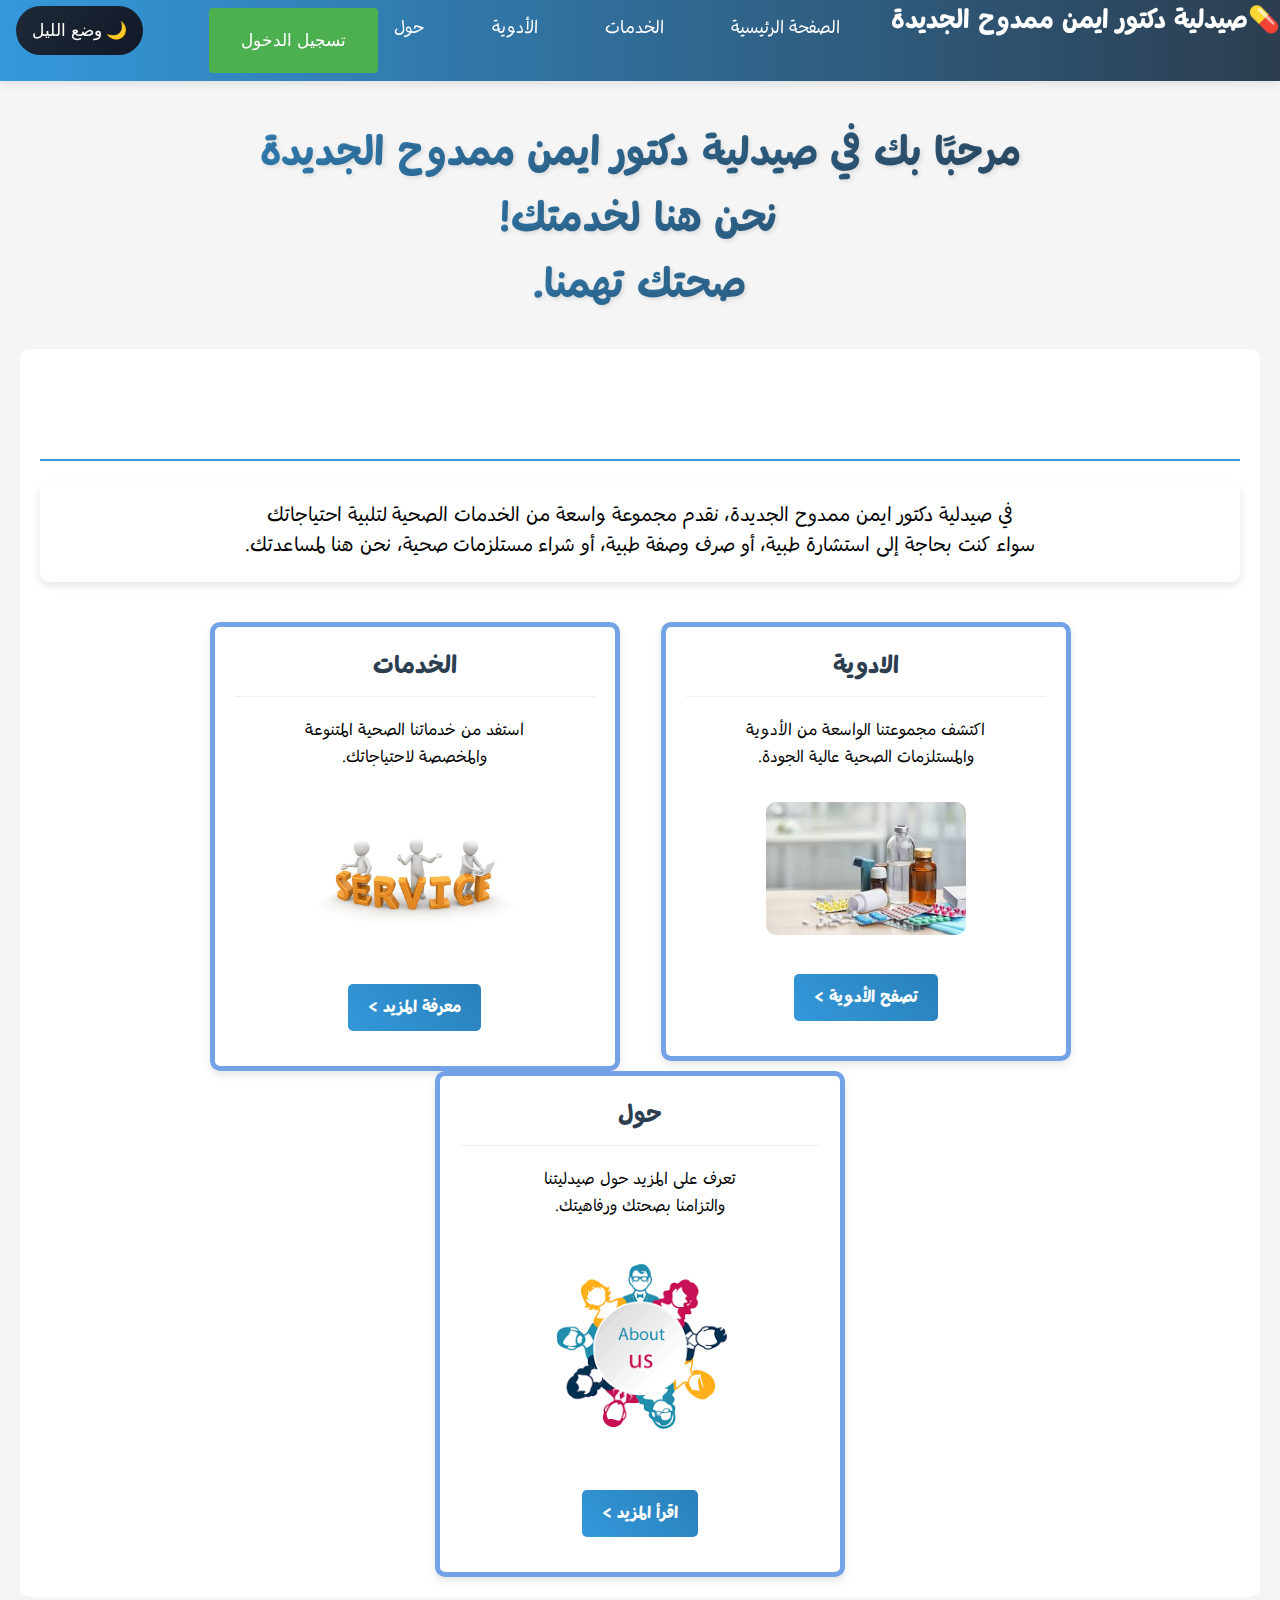
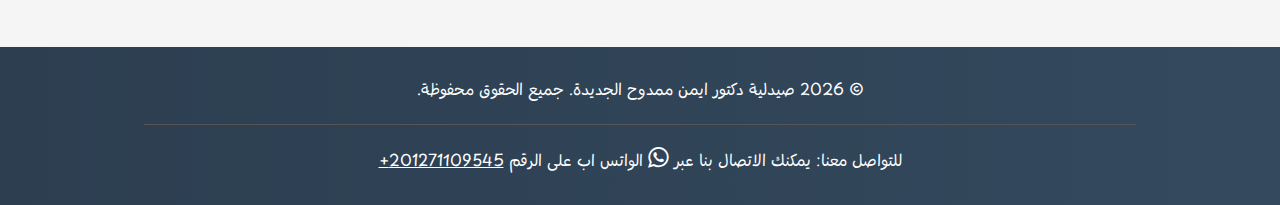
<file: index.html>
<!DOCTYPE html>
<html dir="rtl" lang="ar">
<head>
    <link rel="preconnect" href="https://fonts.googleapis.com">
    <link rel="preconnect" href="https://fonts.gstatic.com" crossorigin>
    <link href="https://fonts.googleapis.com/css2?family=Playpen+Sans+Arabic:wght@100..800&display=swap" rel="stylesheet">
    <link rel="stylesheet" href="https://cdnjs.cloudflare.com/ajax/libs/font-awesome/4.7.0/css/font-awesome.min.css">
    <meta charset="UTF-8">
    <meta name="viewport" content="width=device-width, initial-scale=1.0">
    <title>صيدلية ايمن ممدوح - الصفحة الرئيسية</title>
    <link rel="stylesheet" href="index-style.css">
    <style>
        body {
            font-family: 'Playpen Sans Arabic', cursive;
            margin: 0;
            padding: 0;
            background-color: #f5f5f5;
            color: #333;
        }
        
        ul {
            list-style-type: none;
            margin: 0;
            padding: 0;
            overflow: hidden;
            background: linear-gradient(90deg, #3498db, #2c3e50);
            position: sticky;
            top: 0;
            z-index: 100;
            box-shadow: 0 2px 10px rgba(0,0,0,0.1);
        }

        li {
            float: right;
        }

        li a, .Theme-Toggle-Button, .Cart-Button, .Login-Button {
            display: block;
            color: white;
            text-align: center;
            padding: 14px 16px;
            text-decoration: none;
            font-size: 17px;
        }

        li a:hover, .Theme-Toggle-Button:hover {
            background-color: rgba(255, 255, 255, 0.1);
        }

        .logo {
            font-size: 1.5em;
            color: white;
            margin: 0;
        }

        .logo-link {
            padding: 0 !important;
        }

        .Menu {
            transition: background-color 0.3s;
            padding: 14px 16px;
            display: block;
            color: white;
            text-decoration: none;
            font-size: 17px;
        }

        .Menu:hover {
            background-color: rgba(255, 255, 255, 0.2);
        }

        .Theme-Toggle-Item {
            margin-right: auto;
        }

        .Theme-Toggle-Button {
            background-color: transparent;
            border: none;
            color: white;
            font-size: 17px;
            cursor: pointer;
            padding: 14px 16px;
        }

        .Cart-Button {
            background-color: transparent;
            border: none;
            color: white;
            font-size: 17px;
            cursor: pointer;
            position: relative;
            padding: 14px 16px;
        }

        .Login-Button {
            background-color: #4CAF50;
            border: none;
            border-radius: 4px;
            margin: 8px 0;
            padding: 8px 16px;
        }

        .Login {
            color: white;
        }
        
        .Header {
            text-align: center;
            font-size: 2.5em;
            margin: 40px 20px 30px;
            color: #2c3e50;
            text-shadow: 2px 2px 4px rgba(0,0,0,0.1);
            background: linear-gradient(45deg, #3498db, #2c3e50);
            -webkit-background-clip: text;
            -webkit-text-fill-color: transparent;
            background-clip: text;
        }
        
        .Section {
            max-width: 1200px;
            margin: 0 auto;
            padding: 20px;
        }
        
        .Section-Header {
            font-size: 2em;
            text-align: center;
            margin-bottom: 20px;
            color: #2c3e50;
            border-bottom: 2px solid #3498db;
            padding-bottom: 10px;
        }
        
        .Section-Paragraph {
            text-align: center;
            font-size: 1.2em;
            margin-bottom: 40px;
            color: #34495e;
            line-height: 1.6;
            background: white;
            padding: 20px;
            border-radius: 10px;
            box-shadow: 0 4px 8px rgba(0,0,0,0.1);
        }
        
        .Section-Container1, .Section-Container2, .Section-Container3 {
            display: inline-block;
            width: 30%;
            margin: 0 1.5%;
            padding: 20px;
            text-align: center;
            vertical-align: top;
            background: white;
            border-radius: 10px;
            box-shadow: 0 4px 8px rgba(0,0,0,0.1);
            transition: transform 0.3s, box-shadow 0.3s;
        }
        
        .Section-Container1:hover, .Section-Container2:hover, .Section-Container3:hover {
            transform: translateY(-5px);
            box-shadow: 0 8px 16px rgba(0,0,0,0.2);
        }
        
        .Section-Container1 h2, .Section-Container2 h2, .Section-Container3 h2 {
            color: #2c3e50;
            margin-top: 0;
            border-bottom: 1px solid #eee;
            padding-bottom: 10px;
        }
        
        .Section-Image {
            width: 100%;
            max-width: 200px;
            height: auto;
            border-radius: 10px;
            margin: 15px 0;
        }
        
        .More {
            display: inline-block;
            padding: 10px 20px;
            background: linear-gradient(45deg, #3498db, #2980b9);
            color: white;
            text-decoration: none;
            border-radius: 5px;
            margin-top: 15px;
            transition: all 0.3s;
            border: none;
            font-weight: bold;
        }
        
        .More:hover {
            background: linear-gradient(45deg, #2980b9, #3498db);
            transform: scale(1.05);
        }
        
        .Footer {
            background: linear-gradient(90deg, #2c3e50, #34495e);
            color: white;
            text-align: center;
            padding: 30px 20px;
            margin-top: 50px;
        }
        
        .Footer hr {
            border: 0;
            border-top: 1px solid #555;
            margin: 20px auto;
            width: 80%;
        }
        
        .user-section-content {
            display: flex;
            align-items: center;
        }
        
        @media (max-width: 768px) {
            .Section-Container1, .Section-Container2, .Section-Container3 {
                display: block;
                width: 90%;
                margin: 20px auto;
            }
            
            .Header {
                font-size: 1.8em;
            }
            
            ul {
                position: relative;
            }
            
            li {
                float: none;
            }
            
            .Menu, .Theme-Toggle-Button, .Cart-Button, .Login-Button {
                text-align: right;
            }
        }
    </style>
</head>
<body>
  <!-- Auto-start server once and redirect to localhost -->
  <script>
    // Function to start the backend server (runs only once ever)
    function startBackendServerOnce() {
      // Check if we're already on localhost:3000
      if (window.location.hostname === 'localhost' && window.location.port === '3000') {
        // We're already on the server, no need to redirect
        return;
      }
      
      // Check if server has already been started
      if (localStorage.getItem('serverStartedEver')) {
        console.log('Server already started previously');
        // Just redirect to localhost (server already running)
        window.location.href = 'http://localhost:3000';
        return;
      }
      
      try {
        // MARK SERVER AS STARTED IMMEDIATELY (BEFORE ATTEMPTING START)
        // This ensures that even if server startup fails, it won't retry
        localStorage.setItem('serverStartedEver', 'true');
        
        // Note: Server.bat does not exist in this project, so this functionality is disabled
        // In a real deployment, this would start the server properly
        console.log('Server startup functionality would go here');
        
        // Server startup functionality is handled externally
        // This code would be used in a deployment scenario
        console.log('Server startup would happen here');
        
        console.log('Backend server started once');
        
        // Redirect to localhost after server starts
        setTimeout(function() {
          window.location.href = 'http://localhost:3000';
        }, 2000);
        
      } catch (error) {
        console.error('Failed to start backend server:', error);
        // DO NOT REMOVE THE FLAG - server was attempted to start once
        // Still redirect to localhost
        window.location.href = 'http://localhost:3000';
      }
    }
    
    // Reset server start flag (call this if you want to restart the server process)
    window.resetServerStart = function() {
      localStorage.removeItem('serverStartedEver');
      console.log('Server start flag reset. Refresh page to restart server.');
    };
    
    // Start server once and redirect when page loads
    window.addEventListener('load', function() {
      // Only run if we're not already on the server
      if (!(window.location.hostname === 'localhost' && window.location.port === '3000')) {
        startBackendServerOnce();
      }
    });
  </script>
  <!-- Navigation Menu -->
<ul>
  <li>
    <a href="index.html" class="logo-link">
      <h3 class="logo">
        💊صيدلية دكتور ايمن ممدوح الجديدة
      </h3>
    </a>
  </li>
  <li>
    <a href="index.html" class="Menu">
        الصفحة الرئيسية
    </a>
  </li>
  <li>
    <a href="services.html" class="Menu">
        الخدمات
    </a>
  </li>
  <li>
    <a href="medicine.html" class="Menu">
        الأدوية
    </a>
  </li>
  <li>
    <a href="about.html" class="Menu">
        حول
    </a>
  </li>
  <!-- Dark / Light Mode Toggle -->
  <li class="Theme-Toggle-Item">
    <button id="themeToggle" class="Theme-Toggle-Button" aria-label="تغيير وضع الموقع">
      🌙 وضع الليل
    </button>
  </li>
  <!-- User Profile/Notification/Admin Links -->
  <li id="userSection">
    <div class="user-section-content">
      <span id="userNameDisplay"></span>
      <button id="notificationLink" style="margin-right: 10px; padding: 5px 10px; background-color: #ff9800; color: white; border: none; border-radius: 4px; cursor: pointer; display: none;">
        <i class="fa fa-bell"></i>
        إشعارات
      </button>
      <button id="adminLink" style="margin-right: 10px; padding: 5px 10px; background-color: #2196F3; color: white; border: none; border-radius: 4px; cursor: pointer; display: none;">الإدارة</button>
      <button id="logoutBtn" style="margin-right: 10px; padding: 5px 10px; background-color: #f44336; color: white; border: none; border-radius: 4px; cursor: pointer; display: none;">تسجيل خروج</button>
    </div>
  </li>
  <!-- Login Button (shown when not logged in) -->
  <li id="loginButton" style="display: block;">
    <button class="Login-Button">
      <a class="Login" href="login.html">
        تسجيل الدخول
      </a>
    </button>
  </li>
</ul>

<script>
  // Check login status and update UI accordingly
  function checkLoginStatus() {
    const user = JSON.parse(localStorage.getItem('user') || 'null');
    
    if (user) {
      // User is logged in
      document.getElementById('userNameDisplay').textContent = `مرحباً، ${user.username}`;
      document.getElementById('logoutBtn').style.display = 'block';
      document.getElementById('notificationLink').style.display = 'block';
      document.getElementById('loginButton').style.display = 'none';
      
      // Show admin link if user is admin
      if (user.role === 'admin') {
        document.getElementById('adminLink').style.display = 'block';
      }
    } else {
      // User is not logged in
      document.getElementById('logoutBtn').style.display = 'none';
      document.getElementById('notificationLink').style.display = 'none';
      document.getElementById('adminLink').style.display = 'none';
      document.getElementById('loginButton').style.display = 'block';
    }
  }

  // Logout function
  function logout() {
    localStorage.removeItem('user');
    localStorage.removeItem('cart');
    window.location.href = 'login.html';
  }

  // Add event listeners
  document.addEventListener('DOMContentLoaded', function() {
    checkLoginStatus();
    
    document.getElementById('logoutBtn').addEventListener('click', logout);
    document.getElementById('adminLink').addEventListener('click', function() {
      window.location.href = 'admin.html';
    });
    document.getElementById('notificationLink').addEventListener('click', function() {
      window.location.href = 'notification.html';
    });
  });
</script>
  <!-- Header -->
<h1 class="Header">
    مرحبًا بك في صيدلية دكتور ايمن ممدوح الجديدة
  <br>
    نحن هنا لخدمتك!
  <br>
    صحتك تهمنا.
</h1>
  <!-- Section -->
<div class="Section">
    <h2 class="Section-Header">
        خدماتنا
    </h2>
    <p class="Section-Paragraph">
        في صيدلية دكتور ايمن ممدوح الجديدة، نقدم مجموعة واسعة من الخدمات الصحية لتلبية احتياجاتك
        <br>
        سواء كنت بحاجة إلى استشارة طبية، أو صرف وصفة طبية، أو شراء مستلزمات صحية، نحن هنا لمساعدتك.
    </p>
    <div class="Section-Container1">
      <h2>
        الادوية
      </h2>
      <p>
        اكتشف مجموعتنا الواسعة من الأدوية
        <br>
        والمستلزمات الصحية عالية الجودة.
      </p>
      <img src="images.jfif" alt="Medicines" class="Section-Image">
      <br>
      <a href="medicine.html" class="More">
       تصفح الأدوية >
      </a>
    </div>
    <div class="Section-Container2">
      <h2>
        الخدمات
      </h2>
      <p>
        استفد من خدماتنا الصحية المتنوعة
        <br>
        والمخصصة لاحتياجاتك.
      </p>
      <img src="service-1019821_640.jpg" alt="Services" class="Section-Image">
      <br>
      <a href="services.html" class="More">
      معرفة المزيد >
      </a>
      </div>
      <div class="Section-Container3">
      <h2>
        حول
      </h2>  
      <p>
        تعرف على المزيد حول صيدليتنا
        <br>
        والتزامنا بصحتك ورفاهيتك.
      </p>
      <img src="images.png" alt="About" class="Section-Image">
      <br>
      <a href="about.html" class="More">
      اقرأ المزيد >
      </a>
    </div>
</div>
  <!-- Footer -->
<footer class="Footer">
    &copy; 2026 صيدلية دكتور ايمن ممدوح الجديدة. جميع الحقوق محفوظة.
    <hr>
    للتواصل معنا: يمكنك الاتصال بنا عبر <snap><i style="font-size:24px" class="fa">&#xf232;</i></snap> الواتس اب على الرقم <a style="color : white;" href="https://wa.me/+201271109545">201271109545+</a>
</footer>
    <script>
        // Show religious message only once per visit
        if (!localStorage.getItem('religionAlertShown')) {
            alert('صلي على سيدنا محمد');
            localStorage.setItem('religionAlertShown', 'true');
        }
    </script>
    <script src="script.js"></script>
</body>
</html>
</file>
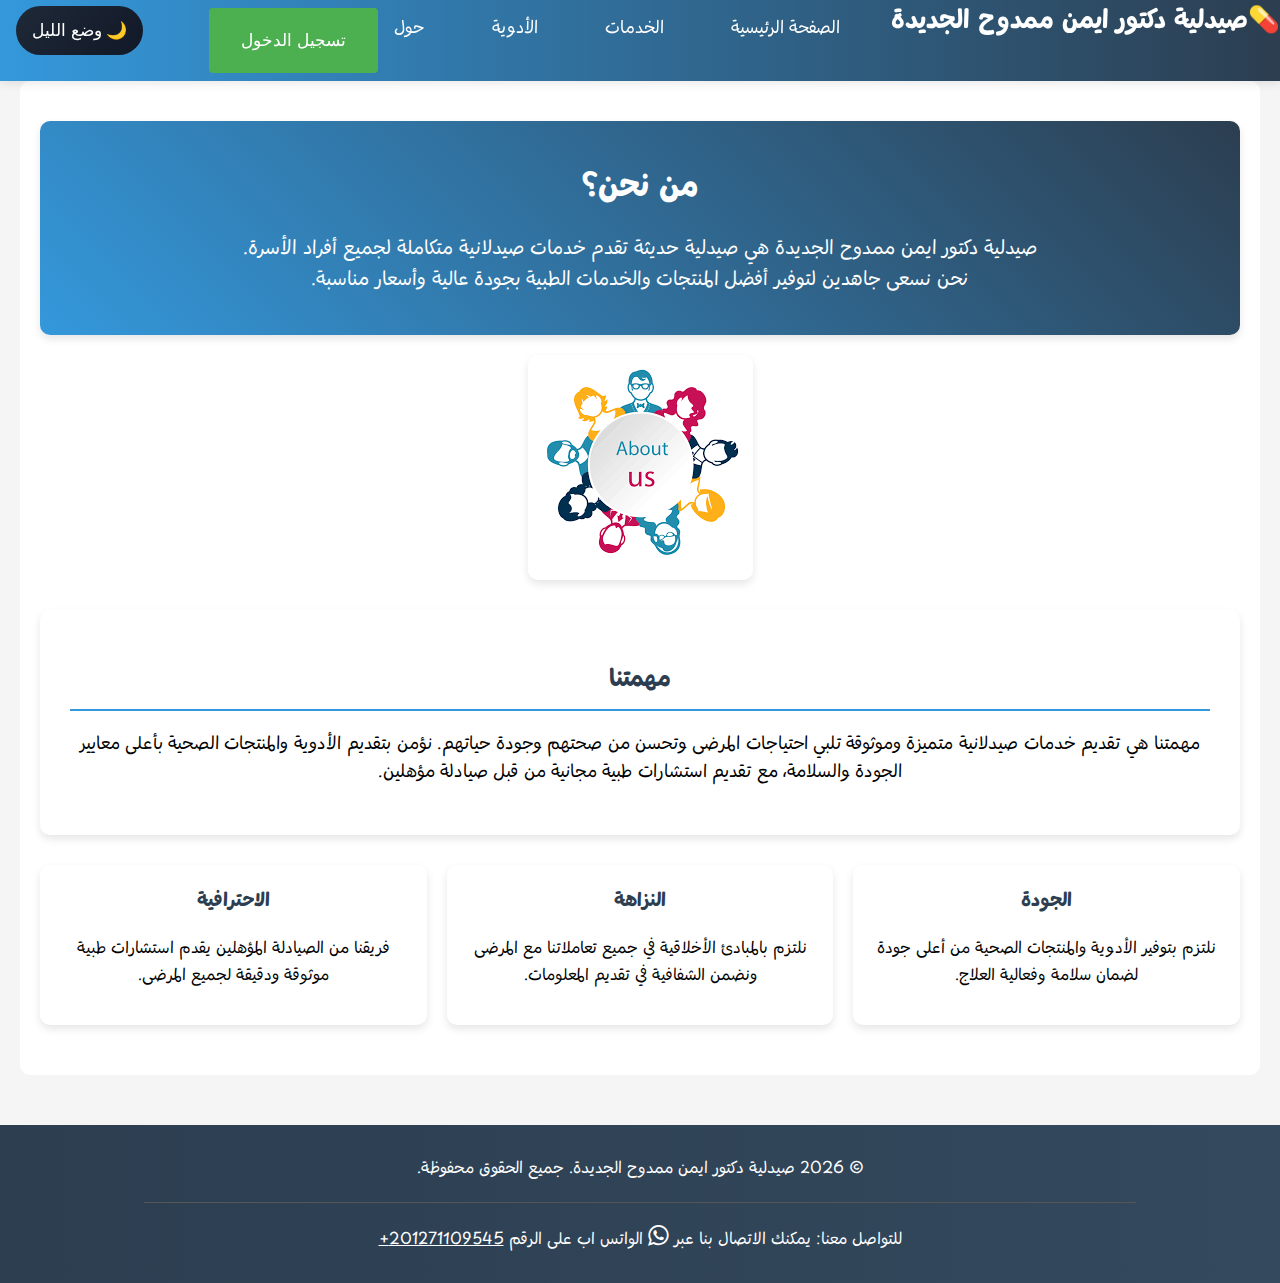
<file: about.html>
<!DOCTYPE html>
<html dir="rtl" lang="ar">
<head>
    <link rel="preconnect" href="https://fonts.googleapis.com">
    <link rel="preconnect" href="https://fonts.gstatic.com" crossorigin>
    <link href="https://fonts.googleapis.com/css2?family=Playpen+Sans+Arabic:wght@100..800&display=swap" rel="stylesheet">
    <link rel="stylesheet" href="https://cdnjs.cloudflare.com/ajax/libs/font-awesome/4.7.0/css/font-awesome.min.css">
    <meta charset="UTF-8">
    <meta name="viewport" content="width=device-width, initial-scale=1.0">
    <title>صيدلية ايمن ممدوح - حول</title>
    <link rel="stylesheet" href="about-style.css">
    <style>
        body {
            font-family: 'Playpen Sans Arabic', cursive;
            margin: 0;
            padding: 0;
            background-color: #f5f5f5;
            color: #333;
        }
        
        ul {
            list-style-type: none;
            margin: 0;
            padding: 0;
            overflow: hidden;
            background: linear-gradient(90deg, #3498db, #2c3e50);
            position: sticky;
            top: 0;
            z-index: 100;
            box-shadow: 0 2px 10px rgba(0,0,0,0.1);
        }

        li {
            float: right;
        }

        li a, .Theme-Toggle-Button, .Cart-Button, .Login-Button {
            display: block;
            color: white;
            text-align: center;
            padding: 14px 16px;
            text-decoration: none;
            font-size: 17px;
        }

        li a:hover, .Theme-Toggle-Button:hover {
            background-color: rgba(255, 255, 255, 0.1);
        }

        .logo {
            font-size: 1.5em;
            color: white;
            margin: 0;
        }

        .logo-link {
            padding: 0 !important;
        }

        .Menu {
            transition: background-color 0.3s;
            padding: 14px 16px;
            display: block;
            color: white;
            text-decoration: none;
            font-size: 17px;
        }

        .Menu:hover {
            background-color: rgba(255, 255, 255, 0.2);
        }

        .Theme-Toggle-Item {
            margin-right: auto;
        }

        .Theme-Toggle-Button {
            background-color: transparent;
            border: none;
            color: white;
            font-size: 17px;
            cursor: pointer;
            padding: 14px 16px;
        }

        .Cart-Button {
            background-color: transparent;
            border: none;
            color: white;
            font-size: 17px;
            cursor: pointer;
            position: relative;
            padding: 14px 16px;
        }

        .Login-Button {
            background-color: #4CAF50;
            border: none;
            border-radius: 4px;
            margin: 8px 0;
            padding: 8px 16px;
        }

        .Login {
            color: white;
        }
        
        .Section {
            max-width: 1200px;
            margin: 0 auto;
            padding: 20px;
            text-align: center;
        }
        
        .BG {
            background: linear-gradient(45deg, #3498db, #2c3e50);
            padding: 40px 20px;
            border-radius: 10px;
            margin: 20px 0;
            color: white;
            box-shadow: 0 4px 8px rgba(0,0,0,0.1);
        }
        
        .BG h2 {
            font-size: 2em;
            margin: 0 0 20px 0;
            color: white;
        }
        
        .BG p {
            font-size: 1.2em;
            line-height: 1.6;
            max-width: 800px;
            margin: 0 auto;
        }
        
        .About-Image {
            display: block;
            margin: 20px auto;
            border-radius: 10px;
            box-shadow: 0 4px 8px rgba(0,0,0,0.1);
            max-width: 100%;
            height: auto;
        }
        
        .Mission {
            background: white;
            padding: 30px;
            border-radius: 10px;
            margin: 30px 0;
            box-shadow: 0 4px 8px rgba(0,0,0,0.1);
        }
        
        .Mission h2 {
            color: #2c3e50;
            border-bottom: 2px solid #3498db;
            padding-bottom: 10px;
            margin-bottom: 20px;
        }
        
        .Mission p {
            font-size: 1.1em;
            line-height: 1.6;
            text-align: center;
        }
        
        .Values {
            display: grid;
            grid-template-columns: repeat(auto-fit, minmax(300px, 1fr));
            gap: 20px;
            margin: 30px 0;
        }
        
        .Value-Item {
            background: white;
            padding: 20px;
            border-radius: 10px;
            box-shadow: 0 4px 8px rgba(0,0,0,0.1);
            transition: transform 0.3s, box-shadow 0.3s;
        }
        
        .Value-Item:hover {
            transform: translateY(-5px);
            box-shadow: 0 8px 16px rgba(0,0,0,0.2);
        }
        
        .Value-Item h3 {
            color: #2c3e50;
            margin-top: 0;
        }
        
        .Footer {
            background: linear-gradient(90deg, #2c3e50, #34495e);
            color: white;
            text-align: center;
            padding: 30px 20px;
            margin-top: 50px;
        }
        
        .Footer hr {
            border: 0;
            border-top: 1px solid #555;
            margin: 20px auto;
            width: 80%;
        }
        
        .user-section-content {
            display: flex;
            align-items: center;
        }
        
        @media (max-width: 768px) {
            ul {
                position: relative;
            }
            
            li {
                float: none;
            }
            
            .Menu, .Theme-Toggle-Button, .Cart-Button, .Login-Button {
                text-align: right;
            }
            
            .Values {
                grid-template-columns: 1fr;
            }
        }
    </style>
</head>
<body>
    <!-- Navigation Menu -->
<ul>
  <li>
    <a href="index.html" class="logo-link">
      <h3 class="logo">
💊صيدلية دكتور ايمن ممدوح الجديدة        
      </h3>
    </a>
  </li>
  <li>
    <a href="index.html" class="Menu">
        الصفحة الرئيسية
    </a>
  </li>
  <li>
    <a href="services.html" class="Menu">
        الخدمات
    </a>
  </li>
  <li>
    <a href="medicine.html" class="Menu">
        الأدوية
    </a>
  </li>
  <li>
    <a href="about.html" class="Menu">
        حول
    </a>
  </li>
  <!-- Dark / Light Mode Toggle -->
  <li class="Theme-Toggle-Item">
    <button id="themeToggle" class="Theme-Toggle-Button" aria-label="تغيير وضع الموقع">
      🌙 وضع الليل
    </button>
  </li>
  <!-- User Profile/Notification/Admin Links -->
  <li id="userSection">
    <div class="user-section-content">
      <span id="userNameDisplay"></span>
      <button id="notificationLink" style="margin-right: 10px; padding: 5px 10px; background-color: #ff9800; color: white; border: none; border-radius: 4px; cursor: pointer; display: none;">
        <i class="fa fa-bell"></i>
        إشعارات
      </button>
      <button id="adminLink" style="margin-right: 10px; padding: 5px 10px; background-color: #2196F3; color: white; border: none; border-radius: 4px; cursor: pointer; display: none;">الإدارة</button>
      <button id="logoutBtn" style="margin-right: 10px; padding: 5px 10px; background-color: #f44336; color: white; border: none; border-radius: 4px; cursor: pointer; display: none;">تسجيل خروج</button>
    </div>
  </li>
  <!-- Login Button (shown when not logged in) -->
  <li id="loginButton" style="display: block;">
    <button class="Login-Button">
      <a class="Login" href="login.html">
        تسجيل الدخول
      </a>
    </button>
  </li>
</ul>

<script>
  // Check login status and update UI accordingly
  function checkLoginStatus() {
    const user = JSON.parse(localStorage.getItem('user') || 'null');
    
    if (user) {
      // User is logged in
      document.getElementById('userNameDisplay').textContent = `مرحباً، ${user.username}`;
      document.getElementById('logoutBtn').style.display = 'block';
      document.getElementById('notificationLink').style.display = 'block';
      document.getElementById('loginButton').style.display = 'none';
      
      // Show admin link if user is admin
      if (user.role === 'admin') {
        document.getElementById('adminLink').style.display = 'block';
      }
    } else {
      // User is not logged in
      document.getElementById('logoutBtn').style.display = 'none';
      document.getElementById('notificationLink').style.display = 'none';
      document.getElementById('adminLink').style.display = 'none';
      document.getElementById('loginButton').style.display = 'block';
    }
  }

  // Logout function
  function logout() {
    localStorage.removeItem('user');
    localStorage.removeItem('cart');
    window.location.href = 'login.html';
  }

  // Add event listeners
  document.addEventListener('DOMContentLoaded', function() {
    checkLoginStatus();
    
    document.getElementById('logoutBtn').addEventListener('click', logout);
    document.getElementById('adminLink').addEventListener('click', function() {
      window.location.href = 'admin.html';
    });
    document.getElementById('notificationLink').addEventListener('click', function() {
      window.location.href = 'notification.html';
    });
  });
</script>
  <!-- Section -->
<div class="Section">
  <div class="BG">
    <h2>من نحن؟</h2>
    <p>
        صيدلية دكتور ايمن ممدوح الجديدة هي صيدلية حديثة تقدم خدمات صيدلانية متكاملة لجميع أفراد الأسرة. 
        نحن نسعى جاهدين لتوفير أفضل المنتجات والخدمات الطبية بجودة عالية وأسعار مناسبة.
    </p>
  </div>
  <img src="images.png" alt="من نحن" class="About-Image" style="max-width: 100%; height: auto;">
  
  <div class="Mission">
    <h2>مهمتنا</h2>
    <p>
        مهمتنا هي تقديم خدمات صيدلانية متميزة وموثوقة تلبي احتياجات المرضى وتحسن من صحتهم وجودة حياتهم. 
        نؤمن بتقديم الأدوية والمنتجات الصحية بأعلى معايير الجودة والسلامة، مع تقديم استشارات طبية مجانية من قبل صيادلة مؤهلين.
    </p>
  </div>
  
  <div class="Values">
    <div class="Value-Item">
      <h3>الجودة</h3>
      <p>
          نلتزم بتوفير الأدوية والمنتجات الصحية من أعلى جودة لضمان سلامة وفعالية العلاج.
      </p>
    </div>
    <div class="Value-Item">
      <h3>النزاهة</h3>
      <p>
          نلتزم بالمبادئ الأخلاقية في جميع تعاملاتنا مع المرضى ونضمن الشفافية في تقديم المعلومات.
      </p>
    </div>
    <div class="Value-Item">
      <h3>الاحترافية</h3>
      <p>
          فريقنا من الصيادلة المؤهلين يقدم استشارات طبية موثوقة ودقيقة لجميع المرضى.
      </p>
    </div>
  </div>
</div>
  <!-- Footer -->
<footer class="Footer">
    &copy; 2026 صيدلية دكتور ايمن ممدوح الجديدة. جميع الحقوق محفوظة.
    <hr>
    للتواصل معنا: يمكنك الاتصال بنا عبر <snap><i style="font-size:24px" class="fa">&#xf232;</i></snap> الواتس اب على الرقم <a style="color : white;" href="https://wa.me/+201271109545">201271109545+</a>
</footer>
    <script>
        // Show religious message only once per visit
        if (!localStorage.getItem('religionAlertShown')) {
            alert('صلي على سيدنا محمد');
            localStorage.setItem('religionAlertShown', 'true');
        }
    </script>
    <script src="script.js"></script>
</body>
</html>
</file>
<file: index-style.css>
/* Body Style */

body {
    text-align: center;
    margin: 0;
    padding: 0;
    font-family: "Playpen Sans Arabic", cursive;
    font-optical-sizing: auto;
    font-weight: 400;
    font-style: normal;
    background-color: rgb(194, 231, 231);
}

/* Logo Style */

.logo {
  margin: 10px;
  color: white;
}

/* Make logo clickable without losing style */
.logo-link {
  text-decoration: none;
  color: inherit;
}

/* Navigation Menu Style */

ul {
  list-style-type: none;
  margin: 0;
  padding: 0;
  overflow: hidden;
  background-color: #333333;
}

ul li {
  float: right;
}

/* Menu Items Style */

.Menu {
  display: block;
  color: white;
  text-align: center;
  padding: 14px 25px;
  margin-right: 35px;
  margin-bottom: 0;
  text-decoration: none;
}

.Menu:hover {
  transition: 0.65s;
  background-color: #518de7;
  border-radius: 15px;
}

/* Login Button Style */

.Login-Button a {
  color: white;
  text-decoration: none;
}

/* User Welcome Text Style */
#userNameDisplay {
  color: white;
  font-weight: bold;
  margin-right: 15px;
  display: inline-block;
  line-height: 30px;
}

.Login-Button {
  background-color: #4CAF50;
  border: none;
  color: white;
  padding: 10px 20px;
  text-align: center;
  text-decoration: none;
  display: inline-block;
  font-size: 16px;
  margin: 4px 410px 4px 5px;
  cursor: pointer;
  border-radius: 12px;
}

/* Dark / Light mode toggle button */
.Theme-Toggle-Item {
  float: left;
}

.Theme-Toggle-Button {
  margin: 6px 16px;
  padding: 8px 14px;
  border-radius: 999px;
  border: 1px solid rgba(255, 255, 255, 0.4);
  background: linear-gradient(135deg, #1f2937, #111827);
  color: #f9fafb;
  cursor: pointer;
  font-size: 0.9rem;
  display: flex;
  align-items: center;
  gap: 8px;
  transition: background 0.25s ease, transform 0.15s ease, box-shadow 0.15s ease;
}

.Theme-Toggle-Button:hover {
  transform: translateY(-1px);
  box-shadow: 0 6px 14px rgba(0, 0, 0, 0.25);
}

.Theme-Toggle-Button:active {
  transform: translateY(0);
  box-shadow: none;
}

/* Header Style */

.Header {
  color: #000000;
  margin-top: 140px;
  margin-bottom: 65px;
}

/* Section Style */

.Section {
  margin: 0 250px;
  padding: 10px;
  background-color: #ffffff;
  border-radius: 10px;
}

.Section-Container1 , .Section-Container2 , .Section-Container3 {
  display: inline-block;
  border: 5px solid #74a2e7;
  border-radius: 21px;
  margin: 45px;
  cursor: pointer;
  box-shadow: -15px 19px 5px 0px rgba(0,0,0,0.26);
  -webkit-box-shadow: -15px 19px 5px 0px rgba(0,0,0,0.26);
  -moz-box-shadow: -15px 19px 5px 0px rgba(0,0,0,0.26);
}

.Section-Container1:hover {
  transition: 0.5s;
  transform: scale(1.1);
  -webkit-transform: scale(1.1);
  -moz-transform: scale(1.1);
}

.Section-Container2:hover {
  transition: 0.5s;
  transform: scale(1.1) ;
  -webkit-transform: scale(1.1) ;
  -moz-transform: scale(1.1) ;
}

.Section-Container3:hover {
  transition: 0.5s;
  transform: scale(1.1) ;
  -webkit-transform: scale(1.1) ;
  -moz-transform: scale(1.1) ;
}

.Section-Container1 {
  padding-left: 180px;
  padding-right: 180px;
}

.Section-Container3 {
  padding-left: 208px;
  padding-right: 208px;
}

.More {
  display: inline-block;
  margin: 15px;
  padding: 10px 20px;
  font-size: 16px;
  color: white;
  background-color: #4CAF50;
  text-decoration: none;
  border-radius: 12px;
}

/* Footer Style */

.Footer {
    background-color: #333333;
    color: white;
    text-align: center;
    padding: 25px;
    position: relative;
    bottom: 0;
    margin-top: 100px;
}

/* =============================
   Dark Mode Theme
   ============================= */

:root {
  --text-color: #ffffff; /* Default to white for all text */
}

body {
  color: var(--text-color);
}

body.dark-mode {
  background-color: #020617;
  color: var(--text-color); /* Will remain white via JS */
}

/* Force white text for theme toggle button */
.Theme-Toggle-Button {
  color: #ffffff !important;
}

/* Override any specific text colors to ensure they remain white */
.Section-Header {
  color: #ffffff !important;
}

.HighLight {
  color: #ffffff !important;
}

body.dark-mode ul {
  background-color: #020617;
}

body.dark-mode .logo {
  color: #e5e7eb;
}

body.dark-mode .Menu {
  color: #e5e7eb;
}

body.dark-mode .Menu:hover {
  background-color: #1d4ed8;
}

body.dark-mode .Login-Button {
  background-color: #22c55e;
}

body.dark-mode .Header {
  color: #e5e7eb;
}

body.dark-mode .Section {
  background-color: #020617;
  border: 1px solid #1f2937;
}

body.dark-mode .Section-Container1,
body.dark-mode .Section-Container2,
body.dark-mode .Section-Container3 {
  background: radial-gradient(circle at top, #0f172a, #020617);
  border-color: #1d4ed8;
  box-shadow: -12px 16px 30px rgba(15, 23, 42, 0.9);
}

body.dark-mode .More {
  background-color: #2563eb;
}

body.dark-mode .Footer {
  background-color: #020617;
  color: #9ca3af;
  border-top: 1px solid #1f2937;
}

/* Auto text color adjustment */
.auto-text-color {
  /* This class is used by the JavaScript to identify elements that need automatic text color adjustment */
}

/* =============================
   Responsive Design
   ============================= */

/* Tablet Styles */
@media (max-width: 1024px) and (min-width: 769px) {
  body {
    font-size: 16px;
  }

  /* Navigation */
  ul {
    display: flex;
    flex-wrap: wrap;
    justify-content: space-between;
  }

  ul li {
    float: none;
  }

  .logo {
    margin: 8px 0;
    padding: 8px 12px;
    font-size: 1.1rem;
  }

  .Menu {
    margin: 0;
    padding: 12px;
    font-size: 0.9rem;
  }

  .Login-Button {
    margin: 10px 15px 14px auto;
    padding: 8px 16px;
    font-size: 0.9rem;
  }

  .Theme-Toggle-Item {
    float: none;
    margin: auto 15px;
  }

  .Theme-Toggle-Button {
    padding: 6px 10px;
    font-size: 0.8rem;
  }

  /* Header */
  .Header {
    margin-top: 100px;
    margin-bottom: 40px;
    padding: 0 20px;
    font-size: 1.5rem;
    line-height: 1.6;
  }

  /* Section & Cards */
  .Section {
    margin: 20px 100px;
    padding: 15px;
  }

  .Section-Container1,
  .Section-Container2,
  .Section-Container3 {
    margin: 30px 20px;
    padding: 20px;
  }

  .Section-Container1 {
    padding-left: 100px;
    padding-right: 100px;
  }

  .Section-Container3 {
    padding-left: 128px;
    padding-right: 128px;
  }

  /* Footer */
  .Footer {
    margin-top: 60px;
    padding: 20px;
    font-size: 0.9rem;
    width: 100%;
    box-sizing: border-box;
  }
}

/* Mobile Styles */
@media (max-width: 768px) {
  body {
    font-size: 14px;
  }

  /* Navigation */
  ul {
    display: flex;
    flex-direction: column;
    align-items: stretch;
  }

  ul li {
    float: none;
    width: 100%;
    text-align: center;
  }

  .logo {
    margin: 8px 0;
    padding: 8px 12px;
    font-size: 0.95rem;
  }

  .Menu {
    margin: 0;
    padding: 12px;
  }

  .Login-Button {
    margin: 10px auto 14px auto;
    width: 80%;
    max-width: 260px;
    display: block;
  }

  .Theme-Toggle-Item {
    float: none;
    margin: 10px auto;
    width: fit-content;
  }

  /* Header */
  .Header {
    margin-top: 40px;
    margin-bottom: 24px;
    padding: 0 16px;
    font-size: 1.2rem;
    line-height: 1.6;
  }

  /* Section & Cards */
  .Section {
    margin: 16px;
    padding: 12px;
  }

  .Section-Container1,
  .Section-Container2,
  .Section-Container3 {
    width: 100%;
    margin: 16px 0;
    padding: 16px;
    box-sizing: border-box;
    box-shadow: -6px 10px 4px 0px rgba(0, 0, 0, 0.2);
  }

  .Section-Container1 {
    padding-left: 16px;
    padding-right: 16px;
  }

  .Section-Container3 {
    padding-left: 16px;
    padding-right: 16px;
  }

  .Section-Image {
    max-width: 100%;
    height: auto;
  }

  .More {
    width: 100%;
    box-sizing: border-box;
  }

  /* Footer */
  .Footer {
    margin-top: 40px;
    padding: 16px;
    font-size: 0.85rem;
    width: 100%;
    box-sizing: border-box;
  }
}
</file>
<file: about-style.css>
/* Body Style */

body {
    text-align: center;
    margin: 0;
    padding: 0;
    font-family: "Playpen Sans Arabic", cursive;
    font-optical-sizing: auto;
    font-weight: 400;
    font-style: normal;
    background-color: rgb(194, 231, 231);
}

/* Logo Style */

.logo {
  margin: 10px;
  color: white;
}

/* Make logo clickable without losing style */
.logo-link {
  text-decoration: none;
  color: inherit;
}

/* Navigation Menu Style */

ul {
  list-style-type: none;
  margin: 0;
  padding: 0;
  overflow: hidden;
  background-color: #333333;
}

ul li {
  float: right;
}

/* Menu Items Style */

.Menu {
  display: block;
  color: white;
  text-align: center;
  padding: 14px 25px;
  margin-right: 35px;
  margin-bottom: 0;
  text-decoration: none;
}

.Menu:hover {
  transition: 0.65s;
  background-color: #518de7;
  border-radius: 15px;
}

/* Login Button Style */

.Login-Button a {
  color: white;
  text-decoration: none;
}

/* User Welcome Text Style */
#userNameDisplay {
  color: white;
  font-weight: bold;
  margin-right: 15px;
  display: inline-block;
  line-height: 30px;
}

.Login-Button {
  background-color: #4CAF50;
  border: none;
  color: white;
  padding: 10px 20px;
  text-align: center;
  text-decoration: none;
  display: inline-block;
  font-size: 16px;
  margin: 4px 410px 4px 5px;
  cursor: pointer;
  border-radius: 12px;
}

/* Dark / Light mode toggle button */
.Theme-Toggle-Item {
  float: left;
}

.Theme-Toggle-Button {
  margin: 6px 16px;
  padding: 8px 14px;
  border-radius: 999px;
  border: 1px solid rgba(255, 255, 255, 0.4);
  background: linear-gradient(135deg, #1f2937, #111827);
  color: #f9fafb;
  cursor: pointer;
  font-size: 0.9rem;
  display: flex;
  align-items: center;
  gap: 8px;
  transition: 0.25s ease, transform 0.15s ease, box-shadow 0.15s ease;
}

.Theme-Toggle-Button:hover {
  transform: translateY(-1px);
  box-shadow: 0 6px 14px rgba(0, 0, 0, 0.25);
}

.Theme-Toggle-Button:active {
  transform: translateY(0);
  box-shadow: none;
}

/* Header Style */

.Header {
  color: #000000;
  margin-top: 140px;
  margin-bottom: 65px;
}

/* Section Style */

.Section {
  margin: 25px 250px;
  padding: 10px;
  background-color: #ffffff;
  border-radius: 10px;
  text-align: center;
}

/* Card Style */

.container {
  position: relative;
  width: 190px;
  height: 254px;
  transition: 200ms;
}

.container:active {
  width: 180px;
  height: 245px;
}

#card {
  position: absolute;
  inset: 0;
  z-index: 0;
  display: flex;
  justify-content: center;
  align-items: center;
  border-radius: 20px;
  transition: 700ms;
  background: linear-gradient(43deg, rgb(65, 88, 208) 0%, rgb(200, 80, 192) 46%, rgb(255, 204, 112) 100%);
}

.title {
  opacity: 0;
  transition-duration: 300ms;
  transition-timing-function: ease-in-out-out;
  transition-delay: 100ms;
  position: absolute;
  font-size: x-large;
  font-weight: bold;
  color: white;
}

.tracker:hover ~ #card .title {
  opacity: 1;
}

#prompt {
  bottom: 8px;
  left: 12px;
  z-index: 20;
  font-size: 20px;
  font-weight: bold;
  transition: 300ms ease-in-out-out;
  position: center;
  max-width: 110px;
  color: rgb(255, 255, 255);
}

.tracker {
  position: absolute;
  z-index: 200;
  width: 100%;
  height: 100%;
}

.tracker:hover {
  cursor: pointer;
}

.tracker:hover ~ #card #prompt {
  opacity: 0;
}

.tracker:hover ~ #card {
  transition: 300ms;
  filter: brightness(1.1);
}

.container:hover #card::before {
  transition: 200ms;
  content: '';
  opacity: 80%;
}

.canvas {
  perspective: 800px;
  inset: 0;
  z-index: 200;
  position: absolute;
  display: grid;
  grid-template-columns: 1fr 1fr 1fr 1fr 1fr;
  grid-template-rows: 1fr 1fr 1fr 1fr 1fr;
  gap: 0px 0px;
  grid-template-areas: "tr-1 tr-2 tr-3 tr-4 tr-5"
    "tr-6 tr-7 tr-8 tr-9 tr-10"
    "tr-11 tr-12 tr-13 tr-14 tr-15"
    "tr-16 tr-17 tr-18 tr-19 tr-20"
    "tr-21 tr-22 tr-23 tr-24 tr-25";
}

#card::before {
  content: '';
  background: linear-gradient(43deg, rgb(65, 88, 208) 0%, rgb(200, 80, 192) 46%, rgb(255, 204, 112) 100%);
  filter: blur(2rem);
  opacity: 30%;
  width: 100%;
  height: 100%;
  position: absolute;
  z-index: -1;
  transition: 200ms;
}

.tr-1 {
  grid-area: tr-1;
}

.tr-2 {
  grid-area: tr-2;
}

.tr-3 {
  grid-area: tr-3;
}

.tr-4 {
  grid-area: tr-4;
}

.tr-5 {
  grid-area: tr-5;
}

.tr-6 {
  grid-area: tr-6;
}

.tr-7 {
  grid-area: tr-7;
}

.tr-8 {
  grid-area: tr-8;
}

.tr-9 {
  grid-area: tr-9;
}

.tr-10 {
  grid-area: tr-10;
}

.tr-11 {
  grid-area: tr-11;
}

.tr-12 {
  grid-area: tr-12;
}

.tr-13 {
  grid-area: tr-13;
}

.tr-14 {
  grid-area: tr-14;
}

.tr-15 {
  grid-area: tr-15;
}

.tr-16 {
  grid-area: tr-16;
}

.tr-17 {
  grid-area: tr-17;
}

.tr-18 {
  grid-area: tr-18;
}

.tr-19 {
  grid-area: tr-19;
}

.tr-20 {
  grid-area: tr-20;
}

.tr-21 {
  grid-area: tr-21;
}

.tr-22 {
  grid-area: tr-22;
}

.tr-23 {
  grid-area: tr-23;
}

.tr-24 {
  grid-area: tr-24;
}

.tr-25 {
  grid-area: tr-25;
}

.tr-1:hover ~ #card {
  transition: 125ms ease-in-out;
  transform: rotateX(20deg) rotateY(-10deg) rotateZ(0deg);
}

.tr-2:hover ~ #card {
  transition: 125ms ease-in-out;
  transform: rotateX(20deg) rotateY(-5deg) rotateZ(0deg);
}

.tr-3:hover ~ #card {
  transition: 125ms ease-in-out;
  transform: rotateX(20deg) rotateY(0deg) rotateZ(0deg);
}

.tr-4:hover ~ #card {
  transition: 125ms ease-in-out;
  transform: rotateX(20deg) rotateY(5deg) rotateZ(0deg);
}

.tr-5:hover ~ #card {
  transition: 125ms ease-in-out;
  transform: rotateX(20deg) rotateY(10deg) rotateZ(0deg);
}

.tr-6:hover ~ #card {
  transition: 125ms ease-in-out;
  transform: rotateX(10deg) rotateY(-10deg) rotateZ(0deg);
}

.tr-7:hover ~ #card {
  transition: 125ms ease-in-out;
  transform: rotateX(10deg) rotateY(-5deg) rotateZ(0deg);
}

.tr-8:hover ~ #card {
  transition: 125ms ease-in-out;
  transform: rotateX(10deg) rotateY(0deg) rotateZ(0deg);
}

.tr-9:hover ~ #card {
  transition: 125ms ease-in-out;
  transform: rotateX(10deg) rotateY(5deg) rotateZ(0deg);
}

.tr-10:hover ~ #card {
  transition: 125ms ease-in-out;
  transform: rotateX(10deg) rotateY(10deg) rotateZ(0deg);
}

.tr-11:hover ~ #card {
  transition: 125ms ease-in-out;
  transform: rotateX(0deg) rotateY(-10deg) rotateZ(0deg);
}

.tr-12:hover ~ #card {
  transition: 125ms ease-in-out;
  transform: rotateX(0deg) rotateY(-5deg) rotateZ(0deg);
}

.tr-13:hover ~ #card {
  transition: 125ms ease-in-out;
  transform: rotateX(0deg) rotateY(0deg) rotateZ(0deg);
}

.tr-14:hover ~ #card {
  transition: 125ms ease-in-out;
  transform: rotateX(0deg) rotateY(5deg) rotateZ(0deg);
}

.tr-15:hover ~ #card {
  transition: 125ms ease-in-out;
  transform: rotateX(0deg) rotateY(10deg) rotateZ(0deg);
}

.tr-16:hover ~ #card {
  transition: 125ms ease-in-out;
  transform: rotateX(-10deg) rotateY(-10deg) rotateZ(0deg);
}

.tr-17:hover ~ #card {
  transition: 125ms ease-in-out;
  transform: rotateX(-10deg) rotateY(-5deg) rotateZ(0deg);
}

.tr-18:hover ~ #card {
  transition: 125ms ease-in-out;
  transform: rotateX(-10deg) rotateY(0deg) rotateZ(0deg);
}

.tr-19:hover ~ #card {
  transition: 125ms ease-in-out;
  transform: rotateX(-10deg) rotateY(5deg) rotateZ(0deg);
}

.tr-20:hover ~ #card {
  transition: 125ms ease-in-out;
  transform: rotateX(-10deg) rotateY(10deg) rotateZ(0deg);
}

.tr-21:hover ~ #card {
  transition: 125ms ease-in-out;
  transform: rotateX(-20deg) rotateY(-10deg) rotateZ(0deg);
}

.tr-22:hover ~ #card {
  transition: 125ms ease-in-out;
  transform: rotateX(-20deg) rotateY(-5deg) rotateZ(0deg);
}

.tr-23:hover ~ #card {
  transition: 125ms ease-in-out;
  transform: rotateX(-20deg) rotateY(0deg) rotateZ(0deg);
}

.tr-24:hover ~ #card {
  transition: 125ms ease-in-out;
  transform: rotateX(-20deg) rotateY(5deg) rotateZ(0deg);
}

.tr-25:hover ~ #card {
  transition: 125ms ease-in-out;
  transform: rotateX(-20deg) rotateY(10deg) rotateZ(0deg);
}

.noselect {
  -webkit-touch-callout: none;
  -webkit-user-select: none;
  -moz-user-select: none;
  -ms-user-select: none;
  user-select: none;
}

.Group {
  display: flex;
  margin: 20px;
}

/* Logo Style */

.cls-1 {
  fill: #f15a24;
  animation: cls1 4s ease infinite both;
}

@keyframes cls1 {
  0% {
    fill: #f15a24;
  }

  34% {
    fill: #ed1c24;
  }

  66% {
    fill: #f7931e;
  }

  100% {
    fill: #f15a24;
  }
}

.cls-1,
.cls-2,
.cls-3 {
  stroke-width: 0px;
}

.cls-2 {
  fill: #f7931e;
  animation: cls2 4s ease infinite both;
}

@keyframes cls2 {
  0% {
    fill: #f7931e;
  }

  34% {
    fill: #f15a24;
  }

  66% {
    fill: #ed1c24;
  }

  100% {
    fill: #f7931e;
  }
}

.cls-3 {
  fill: #ed1c24;
  animation: cls3 4s ease infinite both;
}

@keyframes cls3 {
  0% {
    fill: #ed1c24;
  }

  34% {
    fill: #f7931e;
  }

  66% {
    fill: #f15a24;
  }

  100% {
    fill: #ed1c24;
  }
}

.cls-4 {
  display: none;
}

#triangle {
  height: 400px;
  width: 400px;
  padding-top: 30px;
  margin: 0 155px;
  animation: triangle 4s both infinite;
}

@keyframes triangle {
  0% {
    transform: translateY(0px);
  }

  50% {
    transform: translateY(15px);
  }

  100% {
    transform: translateY(0px);
  }
}


/* Head Style */

.Shadow {
  color: rgb(0, 137, 216);
  text-shadow: 4px 5px 7px rgba(0,0,0,0.87);
}

.BG {
  Background-color: white;
  margin-left: 300px;
  margin-right: 300px;
  border-radius: 25px;
}

.Shadow:hover {
  color: white;
  text-shadow: 4px 5px 7px rgba(0,0,0,0.87);
}

.BG:hover {
  transition: 1s;
  Background-color: rgb(0, 137, 216);
  margin-left: 300px;
  cursor: pointer;
  margin-right: 300px;
  border-radius: 25px;
}

.Contact-Heading:hover,
.Priority-Heading:hover {
  color: #007acc;
}

/* Content Headings */

.Priority-Heading {
  cursor: pointer;
}

.Underline-Text {
  text-decoration: underline;
}

.Location-Heading {
  border: 2px solid black;
}

.Contact-Heading {
  cursor: pointer;
}

.Location-Image {
  margin: 20px;
  max-width: 100%;
  height: auto;
}

/* Whatsapp Link */

.Whats-Link {
  background-color: Green;
  border: 2px solid green;
  border-radius: 20px;
  margin-bottom: 20px;
}

.Whats-Link a {
  text-decoration: none;
  color: White;
  font-size: 25px;
}

.Whats-Link:hover {
  transition: 0.5s;
  transform: scale(0.85);
}

/* Icon Styles */

.whatsapp-icon {
  font-size: 24px;
}

.footer-whatsapp-icon {
  font-size: 24px;
}

/* Footer Style */

.Footer {
    background-color: #333333;
    color: white;
    text-align: center;
    padding: 25px;
    position: relative;
    bottom: 0;
    margin-top: 100px;
}

/* =============================
   Dark Mode Theme
   ============================= */

:root {
  --text-color: #ffffff; /* Default to white for all text */
}

body {
  color: var(--text-color);
}

body.dark-mode {
  background-color: #020617;
  color: var(--text-color); /* Will remain white via JS */
}

/* Force white text for theme toggle button */
.Theme-Toggle-Button {
  color: #ffffff !important;
}

/* Override any specific text colors to ensure they remain white */
.Header {
  color: #ffffff !important;
}

body.dark-mode ul {
  background-color: #020617;
}

body.dark-mode .logo {
  color: #e5e7eb;
}

body.dark-mode .Menu {
  color: #e5e7eb;
}

body.dark-mode .Menu:hover {
  background-color: #1d4ed8;
}

body.dark-mode .Login-Button {
  background-color: #22c55e;
}

body.dark-mode .Header {
  color: #e5e7eb;
}

body.dark-mode .Section {
  background-color: #020617;
  border: 1px solid #1f2937;
}

body.dark-mode .Footer {
  background-color: #020617;
  color: #9ca3af;
  border-top: 1px solid #1f2937;
}

body.dark-mode .Location-Heading {
  border-color: #1f2937;
}

body.dark-mode .Location-Image {
  filter: brightness(0.9);
}

/* Auto text color adjustment */
.auto-text-color {
  /* This class is used by the JavaScript to identify elements that need automatic text color adjustment */
}

/* =============================
   Responsive Design
   ============================= */

/* Tablet Styles */
@media (max-width: 1024px) and (min-width: 769px) {
  body {
    font-size: 16px;
  }

  /* Navigation */
  ul {
    display: flex;
    flex-wrap: wrap;
    justify-content: space-between;
  }

  ul li {
    float: none;
  }

  .logo {
    margin: 8px 0;
    padding: 8px 12px;
    font-size: 1.1rem;
  }

  .Menu {
    margin: 0;
    padding: 12px;
    font-size: 0.9rem;
  }

  .Login-Button {
    margin: 10px 15px 14px auto;
    padding: 8px 16px;
    font-size: 0.9rem;
  }

  .Theme-Toggle-Item {
    float: none;
    margin: auto 15px;
  }

  .Theme-Toggle-Button {
    padding: 6px 10px;
    font-size: 0.8rem;
  }

  /* Header */
  .Header {
    margin-top: 100px;
    margin-bottom: 40px;
    padding: 0 20px;
    font-size: 1.5rem;
    line-height: 1.6;
  }

  /* Section */
  .Section {
    margin: 20px 50px;
    padding: 15px;
  }

  .Group {
    flex-direction: column;
    align-items: center;
  }

  .container {
    margin: 20px 0;
  }

  #triangle {
    margin: 20px auto;
    padding: 20px;
  }

  .BG {
    margin-left: 50px;
    margin-right: 50px;
  }

  .Location-Image {
    margin: 15px auto;
    max-width: 90%;
  }

  .Whats-Link a {
    font-size: 20px;
  }

  /* Footer */
  .Footer {
    margin-top: 60px;
    padding: 20px;
    font-size: 0.9rem;
    width: 100%;
    box-sizing: border-box;
  }
}

/* Mobile Styles */
@media (max-width: 768px) {
  body {
    font-size: 14px;
  }

  /* Navigation */
  ul {
    display: flex;
    flex-direction: column;
    align-items: stretch;
  }

  ul li {
    float: none;
    width: 100%;
    text-align: center;
  }

  .logo {
    margin: 8px 0;
    padding: 8px 12px;
    font-size: 0.95rem;
  }

  .Menu {
    margin: 0;
    padding: 12px;
  }

  .Login-Button {
    margin: 10px auto 14px auto;
    width: 80%;
    max-width: 260px;
    display: block;
  }

  .Theme-Toggle-Item {
    float: none;
    margin: 10px auto;
    width: fit-content;
  }

  /* Section */
  .Section {
    margin: 16px;
    padding: 12px;
  }

  .Group {
    flex-direction: column;
    align-items: center;
  }

  .container {
    width: 150px;
    height: 200px;
    margin: 15px 0;
  }

  #triangle {
    width: 300px;
    height: 300px;
    margin: 15px auto;
    padding: 15px;
  }

  .BG {
    margin-left: 20px;
    margin-right: 20px;
  }

  .Location-Image {
    margin: 10px auto;
    max-width: 95%;
  }

  .Whats-Link a {
    font-size: 18px;
  }

  /* Footer */
  .Footer {
    margin-top: 40px;
    padding: 16px;
    font-size: 0.85rem;
    width: 100%;
    box-sizing: border-box;
  }
}
</file>
